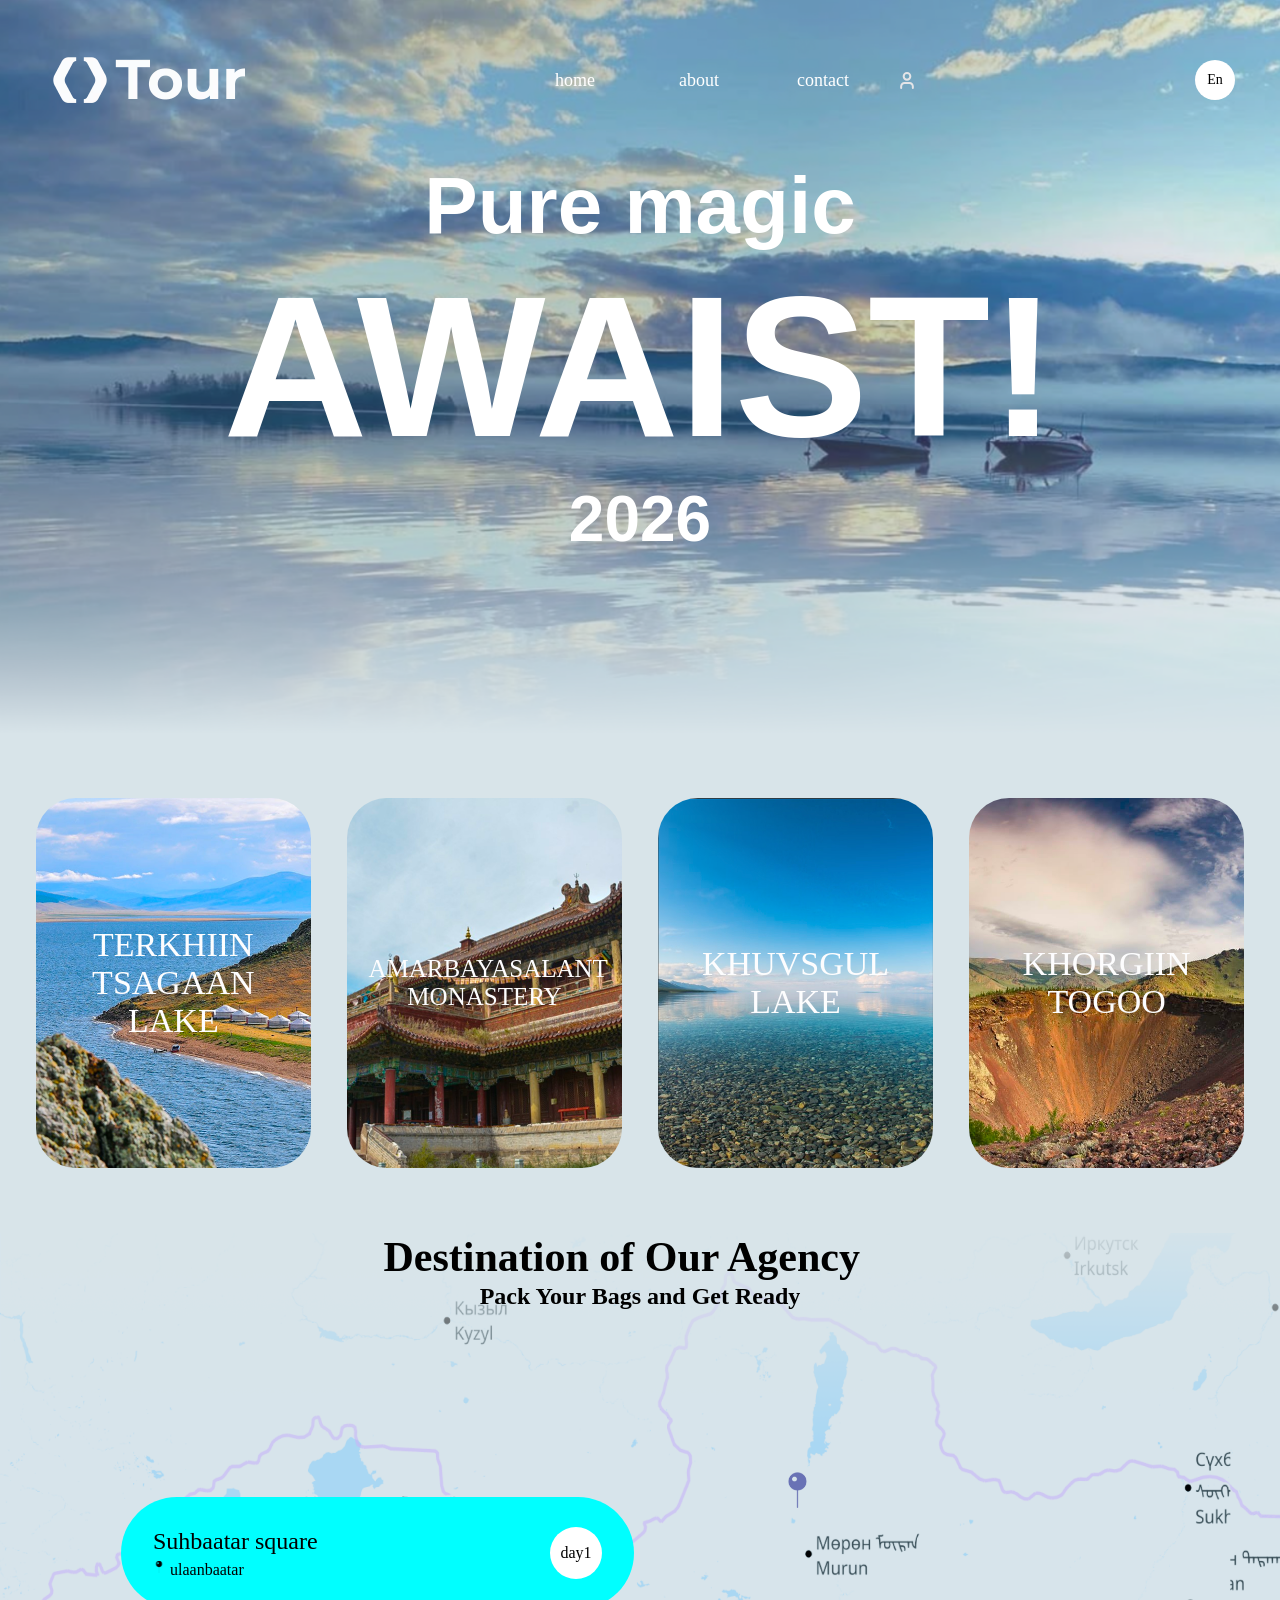
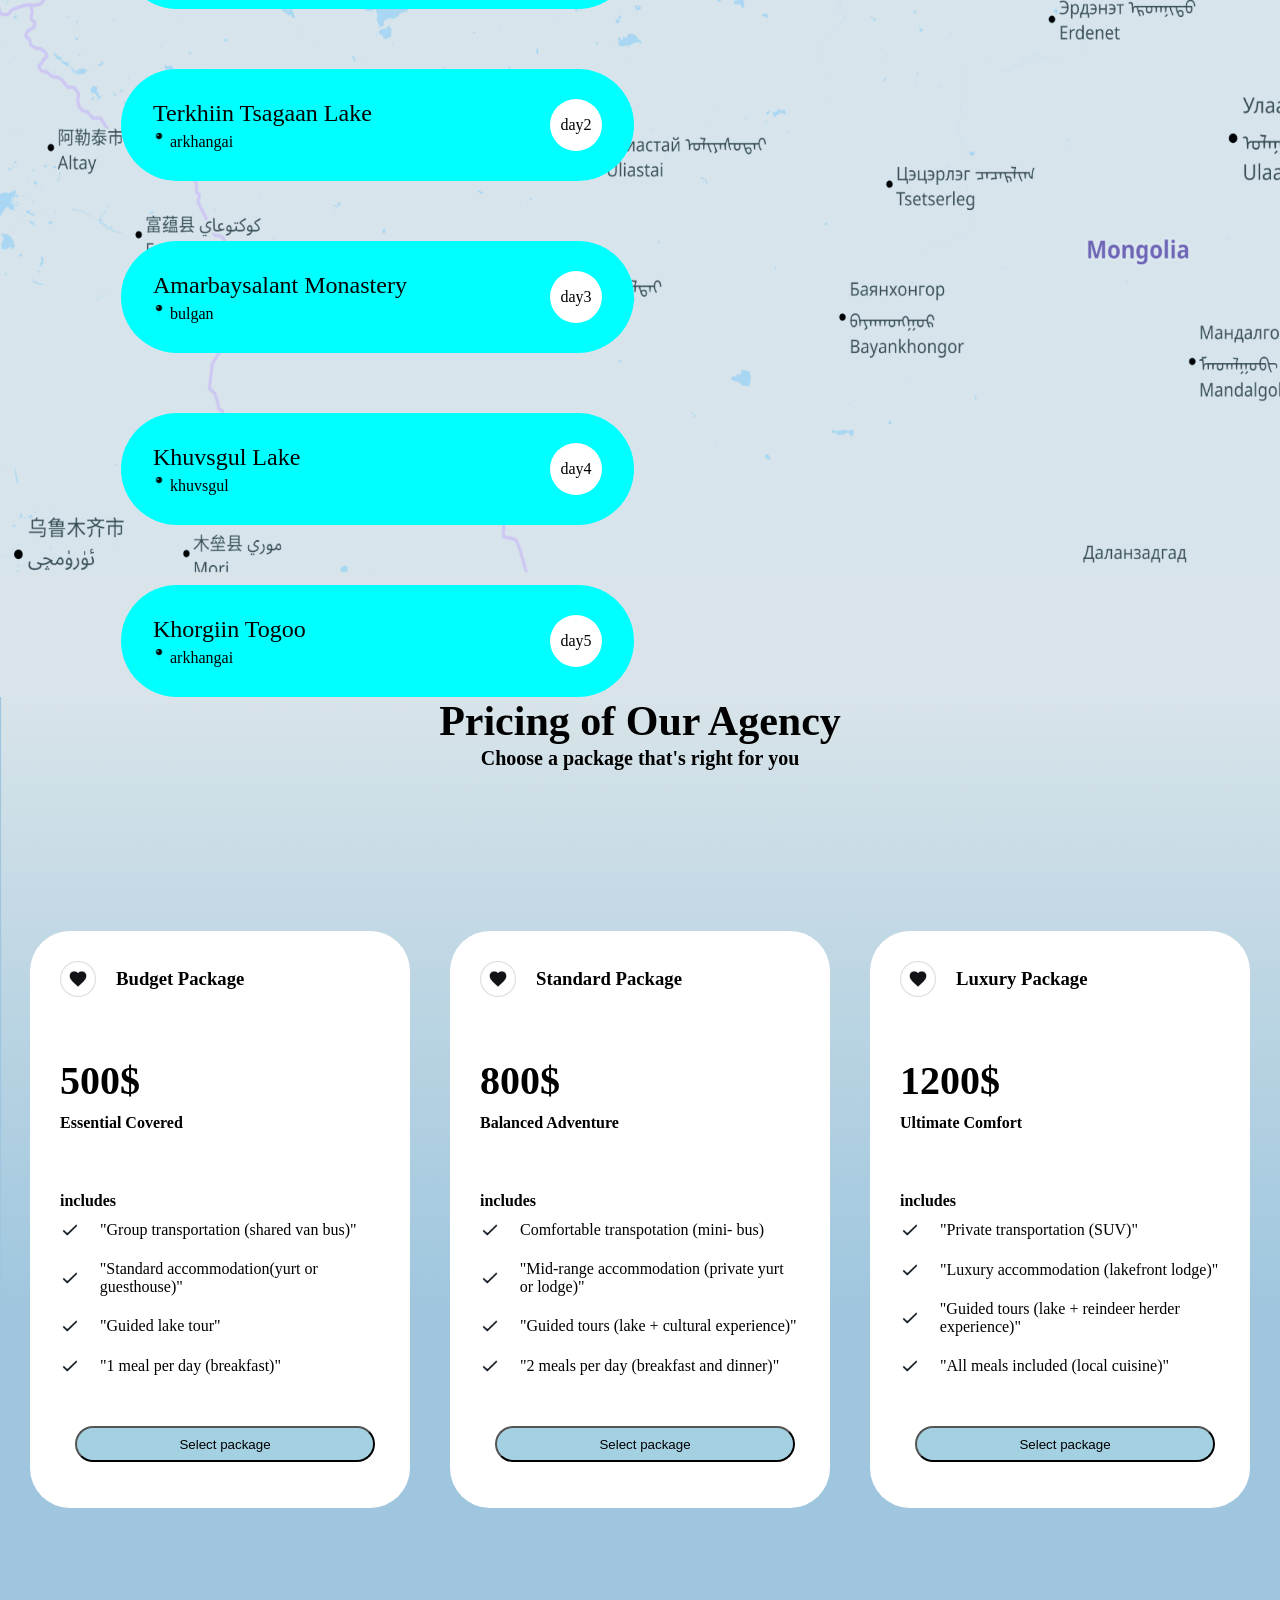
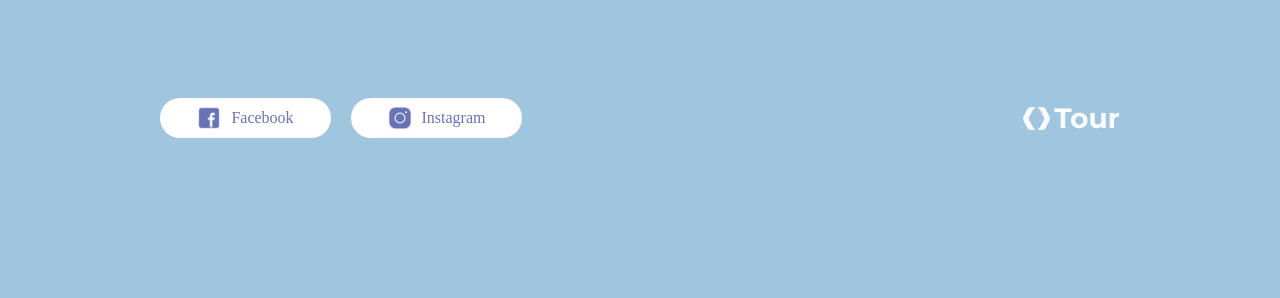
<file: index.html>
<!DOCTYPE html>
<html lang="en">
<head>
    <meta charset="UTF-8">
    <meta name="viewport" content="width=device-width, initial-scale=1.0">
    <title>pinetour</title>
    <link rel="stylesheet" href="pinetour.css">
</head>
<body>
    <section class="header">
        <div class="content">
            <img src="zurag/pinetour-logo.webp" alt="pineTour Logo">
            <div class="text">
                <span class="child">home</span>
                <span class="child">about</span>
                <span class="child">contact</span>
                <img src="zurag/header-user.svg" alt="header-user">
            </div>
            <div class="useg">En</div>
            </div>
            <div class="center">
                <h3 class="pure">Pure magic</h3>
                <h1 class="awaist">AWAIST!</h1>
                <h4 class="da">2026</h4>
            </div>
        </div>
    </section>
    <section>
        <div class="cart-image">
            <div class="cart" id="cart1">
                <h3 class="ter">TERKHIIN TSAGAAN LAKE</h3>
            </div>
            <div class="cart" id="cart2">
                <h3 class="ter1">AMARBAYASALANT MONASTERY</h3>
            </div>
            <div class="cart" id="cart3">
                <h3 class="ter">KHUVSGUL LAKE</h3>
            </div>
            <div class="cart" id="cart4">
                <h3 class="ter">KHORGIIN TOGOO</h3>
            </div>
        </div>
    </section>
    <section class="map">
        <div class="road">
            <h3 class="title">Destination of Our Agency</h3>
            <h5 class="subtitle">Pack Your Bags and Get Ready</h5>
        </div>
        <div class="gazar">
            <div id="bairshil-name">
                 <div class="name">
                    <span class="aimag">Suhbaatar square</span>
                    <div class="hayg">
                        <img src="zurag2/Icon Container 2.png" class="icon-container">
                        <p>ulaanbaatar</p>
                    </div>
                </div>
                <div class="day">day1</div>
                <img src="zurag2/suhbaatar.png" class="suhbaatar">
            </div>
        </div>
            <div class="gazar">
                <div id="bairshil-name">
                    <div class="name">
                        <span class="aimag">Terkhiin Tsagaan Lake</span>
                        <div class="hayg">
                            <img src="zurag2/Icon Container 2.png" class="icon-container">
                            <p>arkhangai</p>
                        </div>
                    </div>
                    <div class="day">day2</div>
                    <img src="zurag2/terhiin tsagaan nuur.png" class="terhiin">
                </div>
             </div>
            <div class="gazar">
                <div id="bairshil-name">
                    <div class="name">
                        <span class="aimag">Amarbaysalant Monastery</span>
                        <div class="hayg">
                            <img src="zurag2/Icon Container 2.png" class="icon-container">
                            <p>bulgan</p>
                            </div>
                        </div>
                        <div class="day">day3</div>
                        <img src="zurag2/amgalan hiid.png" class="amgalan">
                    </div>
                </div>
            <div class="gazar">
                <div id="bairshil-name">
                    <div class="name">
                        <span class="aimag">Khuvsgul Lake</span>
                        <div class="hayg">
                            <img src="zurag2/Icon Container 2.png" class="icon-container">
                             <p>khuvsgul</p>
                            </div>
                        </div>
                        <div class="day">day4</div>
                        <img src="zurag2/huvsgul.png" class="huvsgul">
                    </div>
                </div>
            <div class="gazar">
                <div id="bairshil-name">
                    <div class="name">
                        <span class="aimag">Khorgiin Togoo</span>
                        <div class="hayg">
                            <img src="zurag2/Icon Container 2.png" class="icon-container">
                            <p>arkhangai</p>
                            </div>
                        </div>
                    <div class="day">day5</div>
                    <img src="zurag2/horgiin togoo.png" class="horgiin">
                </div>
            </div>
    </section> 
    <section>
        <div class="pricing">
            <div class="une">
                <h2 class="une-gazar">Pricing of Our Agency</h2>
                <h5 class="une-map">Choose a package that's right for you</h5>
            </div>
            <div class="pricing-card">
            <div class="sell">
                <div class="budget">
                    <img src="zurag3/IconButton 1.png" class="IconButton">
                    <h3>Budget Package</h3>
                </div>
                <div class="dollar">
                    <h3 class="dollar1">500$</h3>
                    <h6 class="dollar2">Essential Covered</h6>
                </div>
                <div class="jagsaalt">
                    <h4>includes</h4>
                    <ul class="includes">
                        <li class="includes1"> <img src="zurag3/check.png" class="check">
                             "Group transportation (shared van bus)" 
                        <li class="includes1"> <img src="zurag3/check.png" class="check">
                             "Standard accommodation(yurt or guesthouse)"</li>
                        <li class="includes1"><img src="zurag3/check.png" class="check"> 
                            "Guided lake tour" </li>
                        <li class="includes1">  <img src="zurag3/check.png" class="check">
                             "1 meal per day (breakfast)"   </li>
                        </li>
                    </ul>
                </div>
                <button class="button">Select package</button>
            </div>
            <div class="sell">
                 <div class="budget">
                    <img src="zurag3/IconButton 1.png" class="IconButton">
                    <h3>Standard Package</h3>
                </div>
                <div class="dollar">
                    <h3 class="dollar1">800$</h3>
                    <h6 class="dollar2">Balanced Adventure</h6>
                </div>
                <div class="jagsaalt">
                    <h4>includes</h4>
                    <ul class="includes">
                        <li class="includes1">
                            <img src="zurag3/check.png" class="check">
                             Comfortable transpotation (mini- bus) 
                        <li class="includes1"> <img src="zurag3/check.png" class="check"> 
                            "Mid-range accommodation (private yurt or lodge)"</li>
                        <li class="includes1"> <img src="zurag3/check.png" class="check">
                             "Guided tours (lake + cultural experience)"</li>
                        <li class="includes1"> <img src="zurag3/check.png" class="check">
                             "2 meals per day (breakfast and dinner)"   </li> 
                           
                        </li>
                    </ul>
                </div>
                <button class="button">Select package</button>
            </div>
            <div class="sell">
                 <div class="budget">
                    <img src="zurag3/IconButton 1.png" class="IconButton">
                    <h3>Luxury Package</h3>
                </div>
                <div class="dollar">
                    <h3 class="dollar1">1200$</h3>
                    <h6 class="dollar2">Ultimate Comfort</h6>
                </div>
                <div class="jagsaalt">
                    <h4>includes</h4>
                    <ul class="includes">
                        <li class="includes1"><img src="zurag3/check.png" class="check">
                             "Private transportation (SUV)" 
                        <li class="includes1"> <img src="zurag3/check.png" class="check"> 
                            "Luxury accommodation (lakefront lodge)"
                        <li class="includes1"> <img src="zurag3/check.png" class="check">
                             "Guided tours (lake + reindeer herder experience)" </li>
                        <li class="includes1"> <img src="zurag3/check.png" class="check">
                             "All meals included (local cuisine)"  
                             
                        </li>
                    </ul>
                </div>
                <button class="button">Select package</button>
            </div>
        </div>
        <div class="footer">
            <div class="social">
            <img src="zurag3/Facebook Icon.png" class="Facebook">
            <span>Facebook</span></div>
             <div class="social">
            <img src="zurag3/Instagram Icon.png" class="Instagram">
            <span>Instagram</span>
        </div> <img src="zurag/pinetour-logo.webp" class="pinetour-logo">
        </div>  
     </div> 
    </section>
    </section>
</body>
</html>
</file>
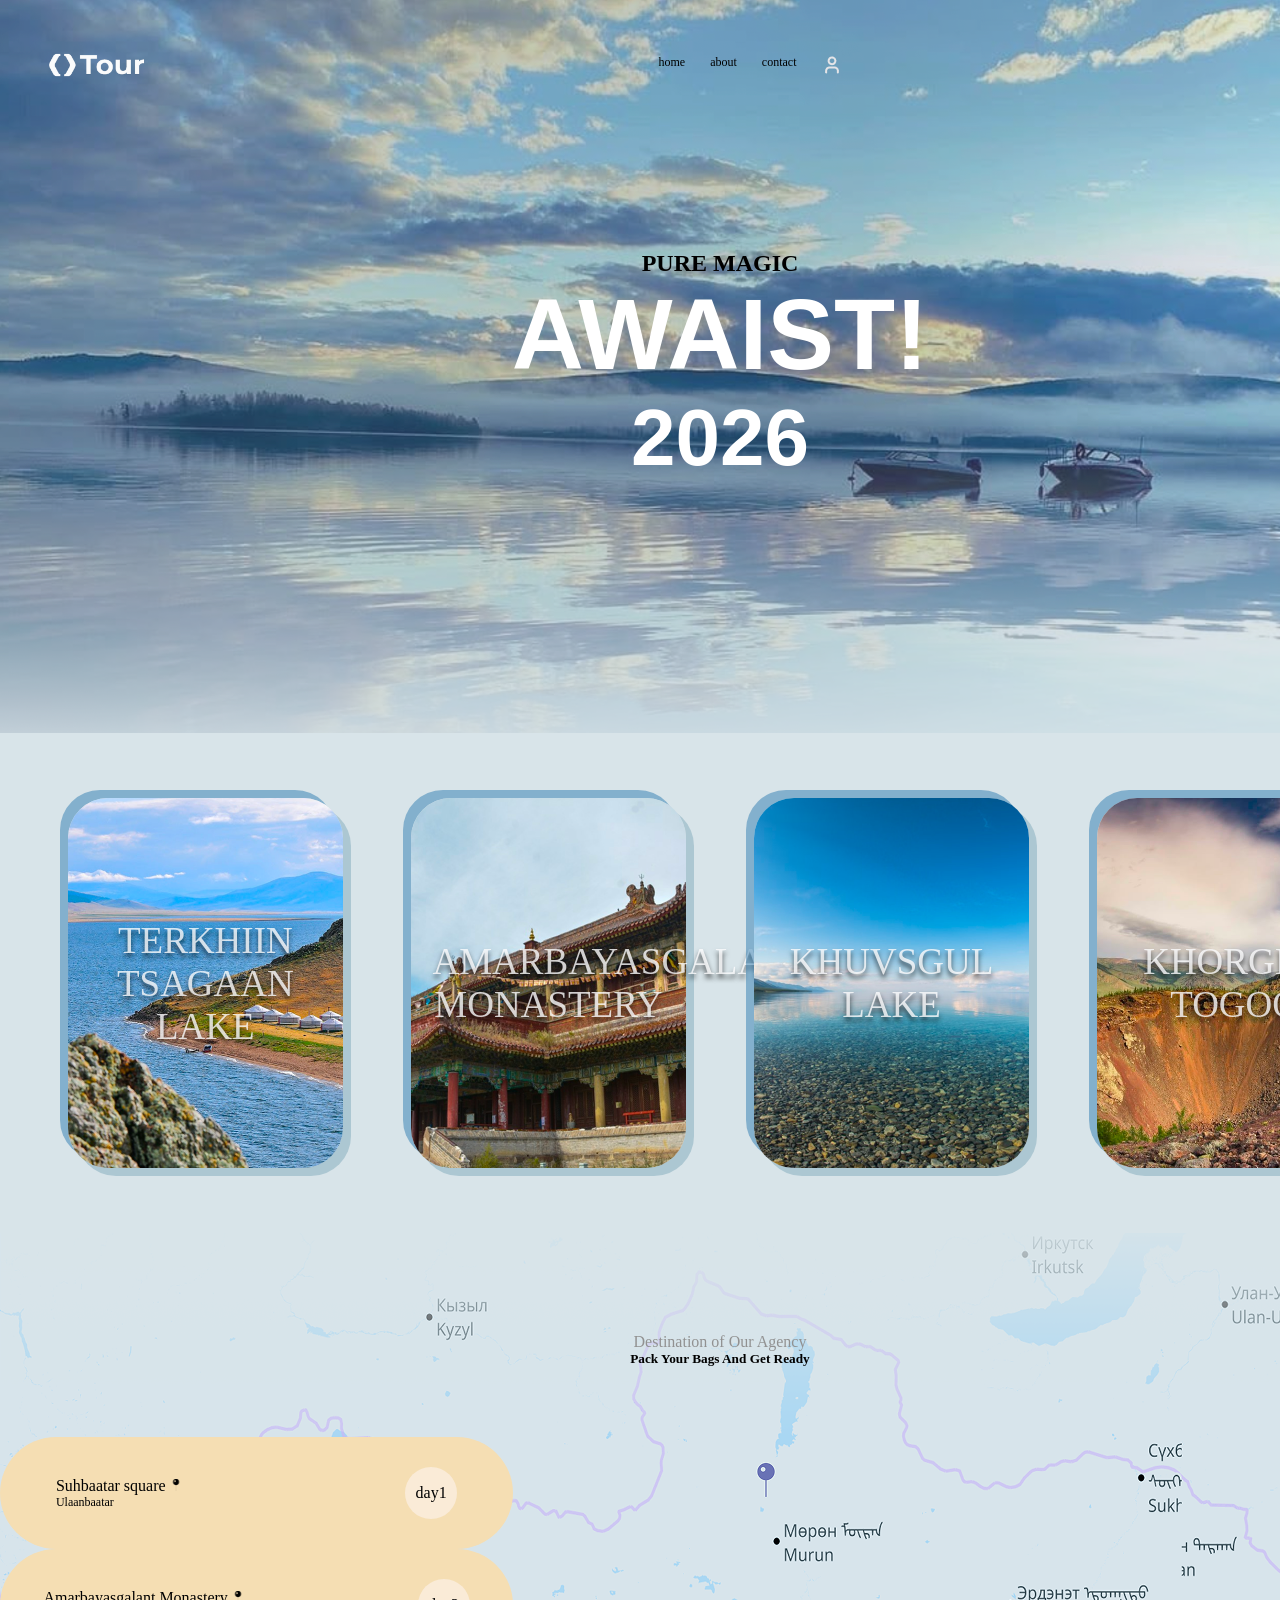
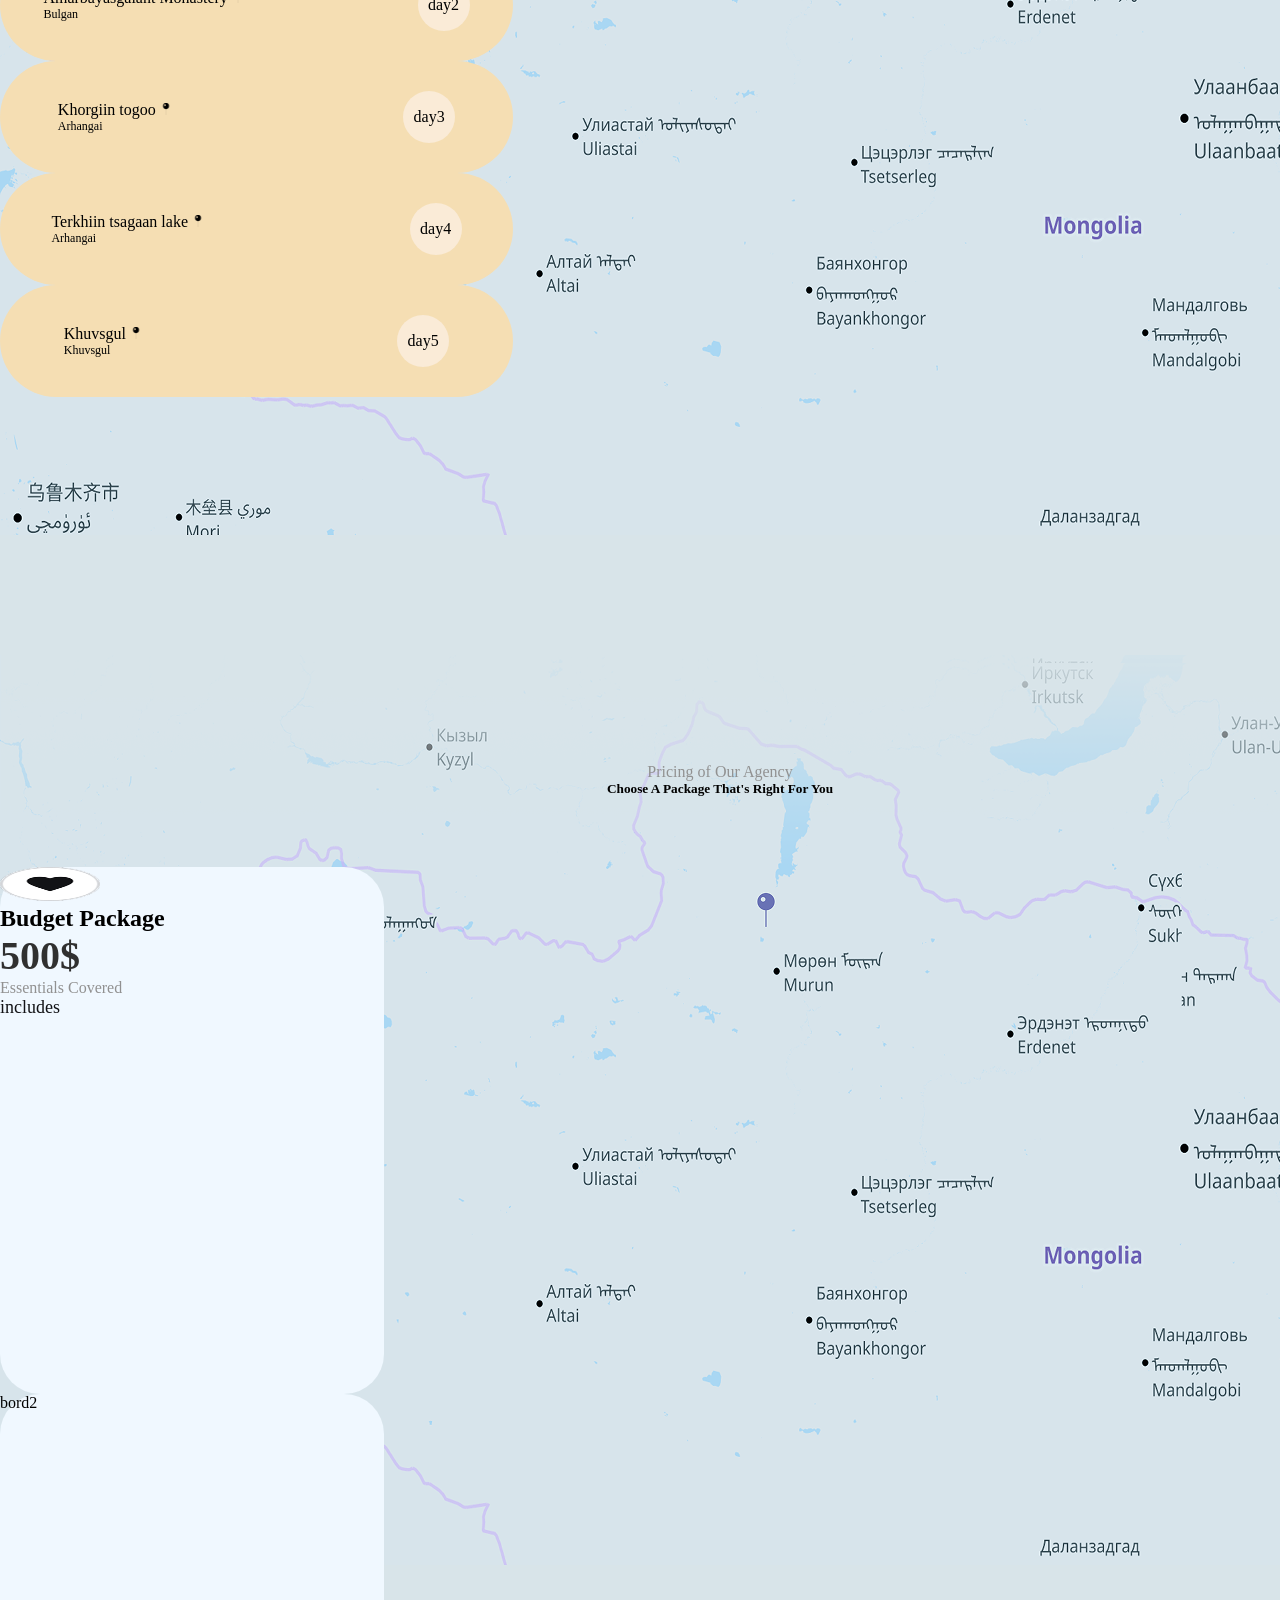
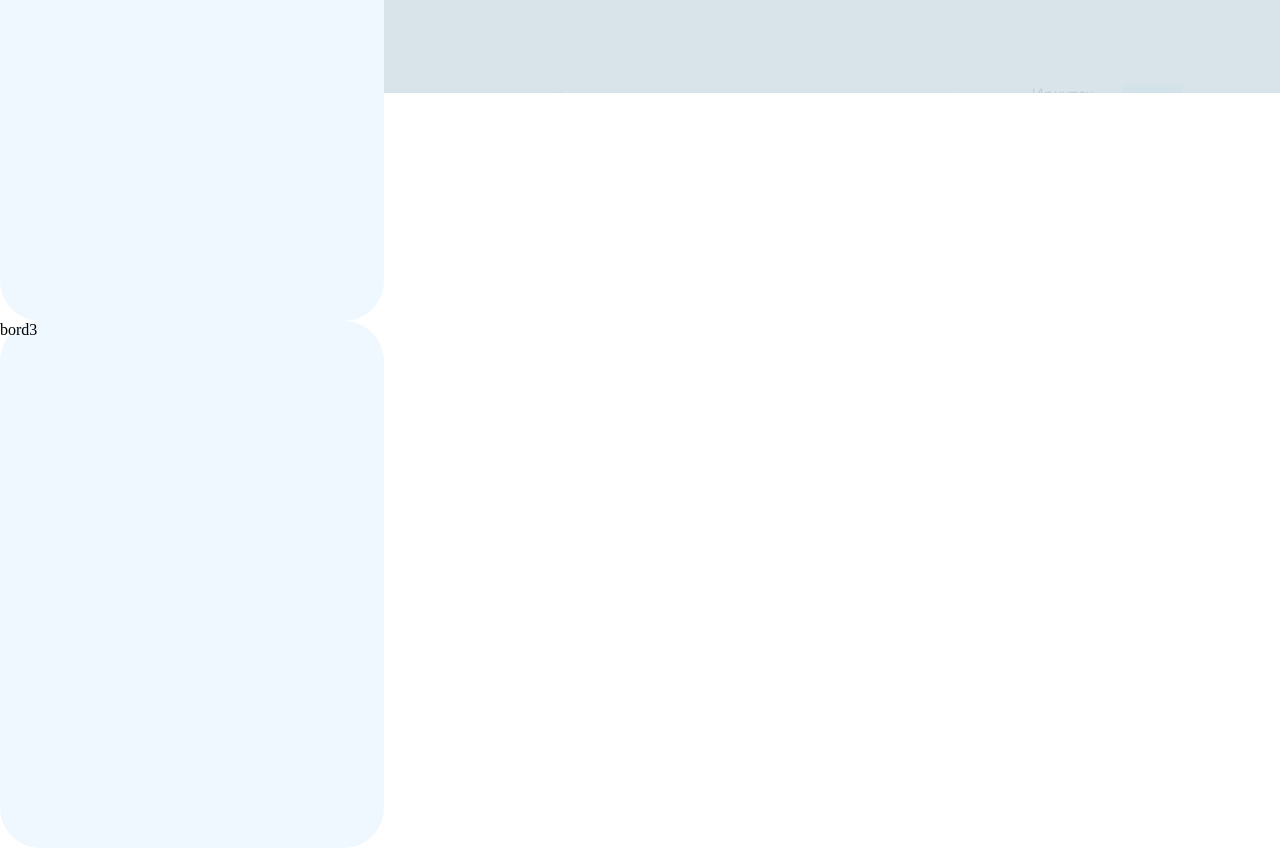
<file: awaist.html>
<!doctype html>
<html lang="en">
  <head>
    <meta charset="UTF-8" />
    <meta name="viewport" content="width=device-width, initial-scale=1.0" />
    <title>Document</title>
    <link rel="stylesheet" href="awaist.css" />
  </head>
  <body>
    <section class="container">
      <nav class="navigation">
        <img src="images/Logo.png" />
        <div class="center">
          <p>home</p>
          <p>about</p>
          <p>contact</p>
          <img src="images/icon-user.png" class="icon-user" />
        </div>
        <span class="lang">En</span>
      </nav>
      <div class="text">
        <h2>PURE MAGIC</h2>
        <h1 class="hero-text1">AWAIST!</h1>
        <h4 class="hero-text2">2026</h4>
      </div>
    </section>
    <section class="locations">
      <div class="card" id="card-image-1">
        <p class="spot-name">Terkhiin tsagaan lake</p>
      </div>
      <div class="card" id="card-image-2">
        <p class="spot-name">Amarbayasgalant Monastery</p>
      </div>
      <div class="card" id="card-image-3">
        <p class="spot-name">Khuvsgul lake</p>
      </div>
      <div class="card" id="card-image-4">
        <p class="spot-name">Khorgiin togoo</p>
      </div>
    </section>
    <section class="map">
      <div class="header">
        <h3 class="title">Destination of Our Agency</h3>
        <h5 class="subtitle">Pack Your Bags And Get Ready</h5>
      </div>
      <div class="frame">
        <div class="Destination-box">
          <div id="Destination-name">
            <div class="spot">
              <div>
                <span>Suhbaatar square</span>
                <img id="icon-pin" src="images/icon-pin.png" />
                <p>Ulaanbaatar</p>  </div>
              
              <div class="locations-detais"></div>
              <div class="day">day1</div>
            </div>
          </div>
        </div>

          <div id="Destination-name">
            <div class="spot">
              <div>
                <span>Amarbayasgalant Monastery</span>
                <img id="icon-pin" src="images/icon-pin.png" />
                <p>Bulgan</p>
              </div>
              <div class="locations-detais"></div>
              <div class="day">day2</div>
            </div>
          </div>
           <div id="Destination-name">
          <div class="spot">
              <div>
                <span>Khorgiin togoo</span>
                <img id="icon-pin" src="images/icon-pin.png" />
                <p>Arhangai</p>
              </div>
              <div class="locations-detais"></div>
              <div class="day">day3</div>
            </div>
          </div>
        </div> <div id="Destination-name">
            <div class="spot">
              <div>
                <span>Terkhiin tsagaan lake</span>
                <img id="icon-pin" src="images/icon-pin.png" />
                <p>Arhangai</p>
              </div>
              <div class="locations-detais"></div>
              <div class="day">day4</div>
            </div>
          </div>
        </div> 
        <div id="Destination-name">
            <div class="spot">
              <div>
                <span>Khuvsgul</span>
                <img id="icon-pin" src="images/icon-pin.png" />
                <p>Khuvsgul</p>
              </div>
              <div class="locations-detais"></div>
              <div class="day">day5</div>
            </div>
          </div>
        </div> 
        </div></div>
      </div>
    </section>
    <section class="map">
      <div class="header">
        <h3 class="title">Pricing of Our Agency</h3>
        <h5 class="subtitle">Choose A Package That's Right For You</h5>
      </div>
      <div class="bord-box">
        <div class="bord">
          <img src="images/icon-fav.png" alt="icon-fav">
          <h2>Budget Package</h2>
          <div class="price">
            <p>500$</p>
            <h3>Essentials Covered</h3></div>
          <div class="includes">includes</div>
          <div></div>

        </div>
         <div class="bord">bord2</div>
          <div class="bord">bord3</div>
        
        
          
        </div>
      </div>

    </section>
  </body>
</html>
</file>
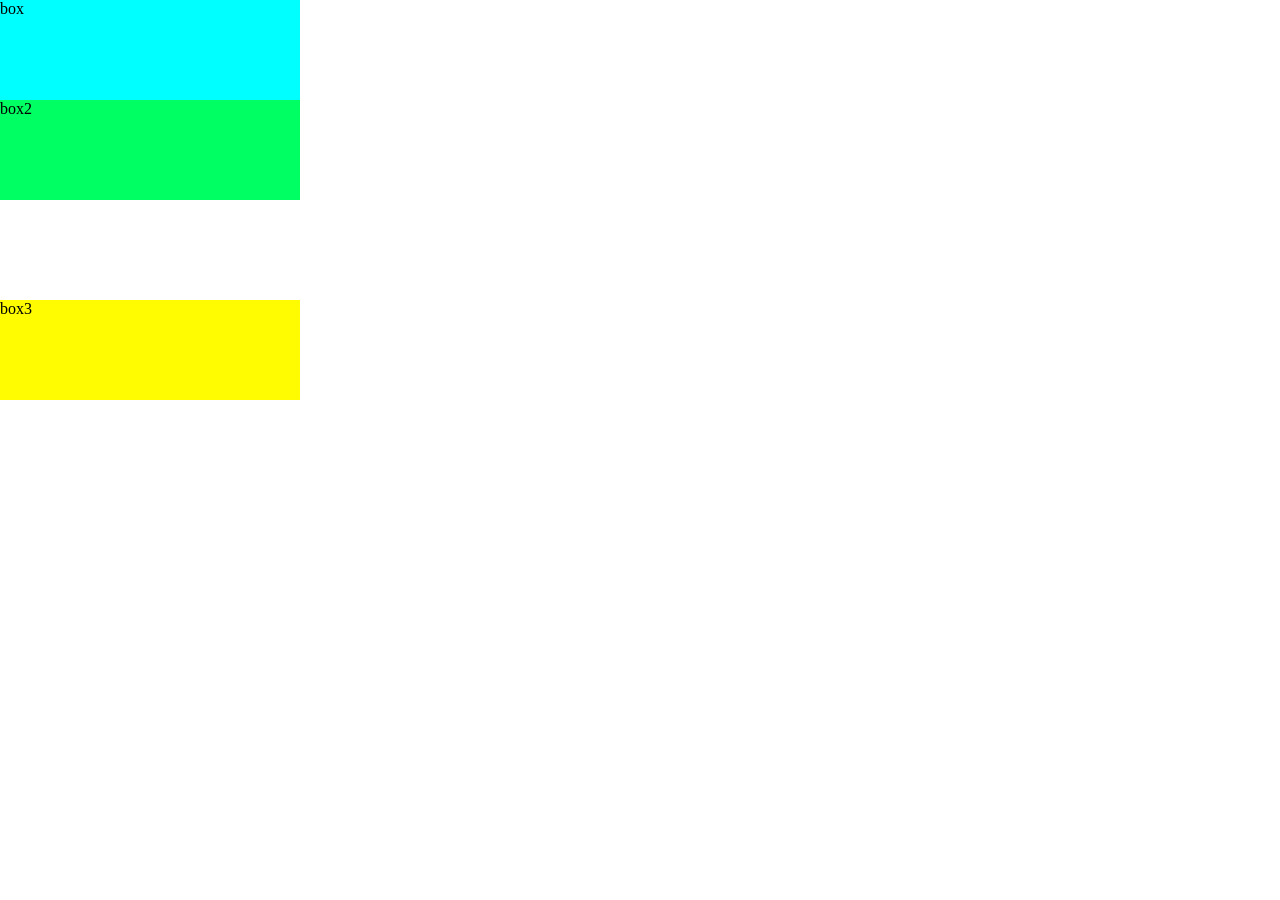
<file: demo.html>
<!doctype html>
<html lang="en">
  <head>
    <meta charset="UTF-8" />
    <meta name="viewport" content="width=device-width, initial-scale=1.0" />
    <title>Document</title>
  </head>
  <body style="margin: 0">
    <div style="width: 300px; height: 100px; background-color: aqua">box</div>
    <div style="width: 300px; height: 100px; background-color: #00ff62">
      box2
    </div>
    <div
      style="
        width: 300px;
        height: 100px;
        background-color: rgb(255, 251, 0);
        margin-top: 100px;
      "
    >
      box3
    </div>
  </body>
</html>
</file>
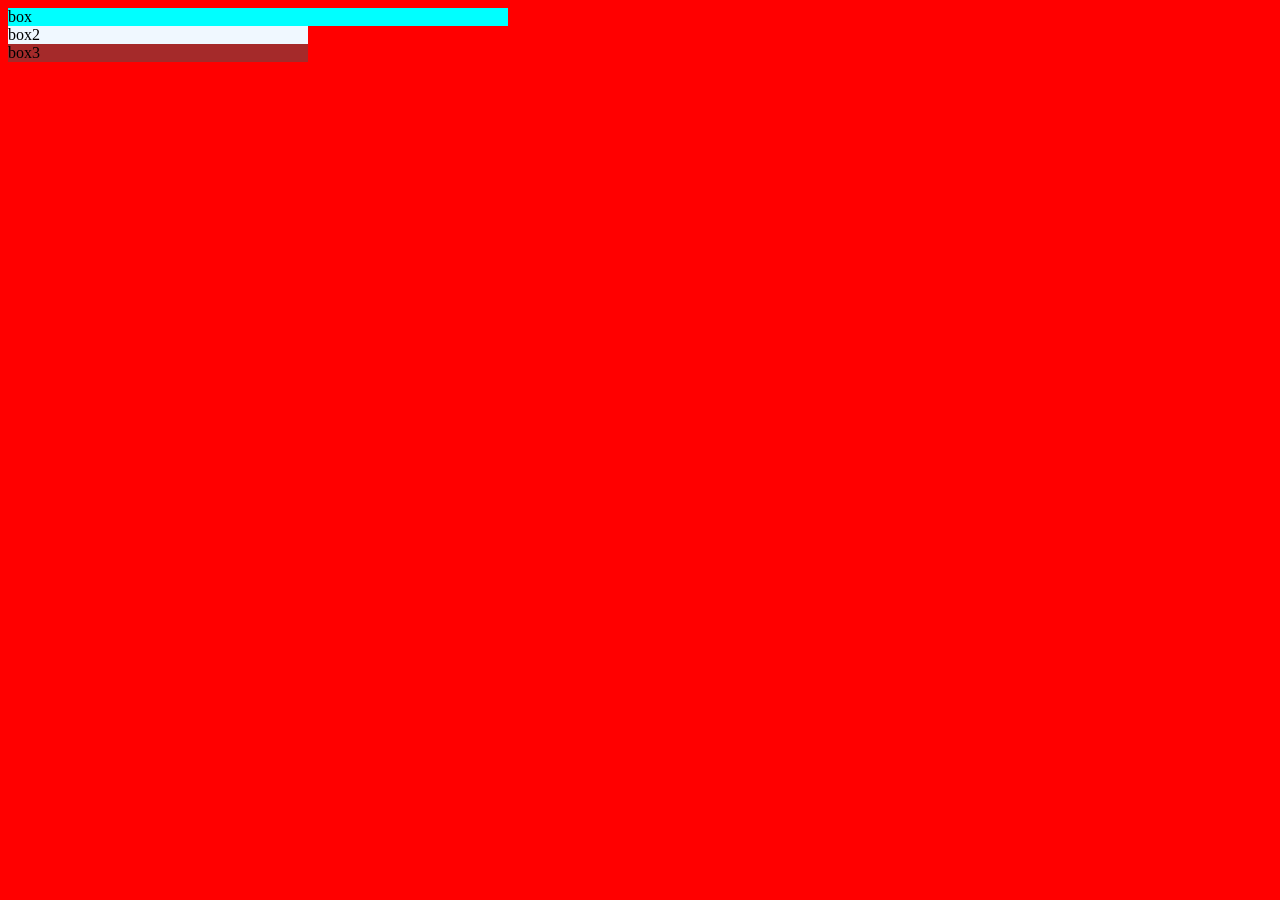
<file: demo2.html>
<!doctype html>
<html lang="en">
  <head>
    <meta charset="UTF-8" />
    <meta name="viewport" content="width=device-width, initial-scale=1.0" />
    <title>Document</title>
  </head>
  <body style="background-color: red; width: 500px; height: 300px">
    <div
      style="width: 500px; height: 300; background-color: aqua; margin-top: 100"
    >
      box
    </div>
    <div
      style="
        width: 300px;
        height: 500;
        background-color: aliceblue;
        margin-bottom: 100;
      "
    >
      box2
    </div>
    <div
      style="
        width: 300px;
        height: 500;
        background-color: brown;
        margin-right: 100;
      "
    >
      box3
    </div>
    <div
      style="width: 300px; height: 500; background-color: black margin-"
    ></div>
  </body>
</html>
</file>
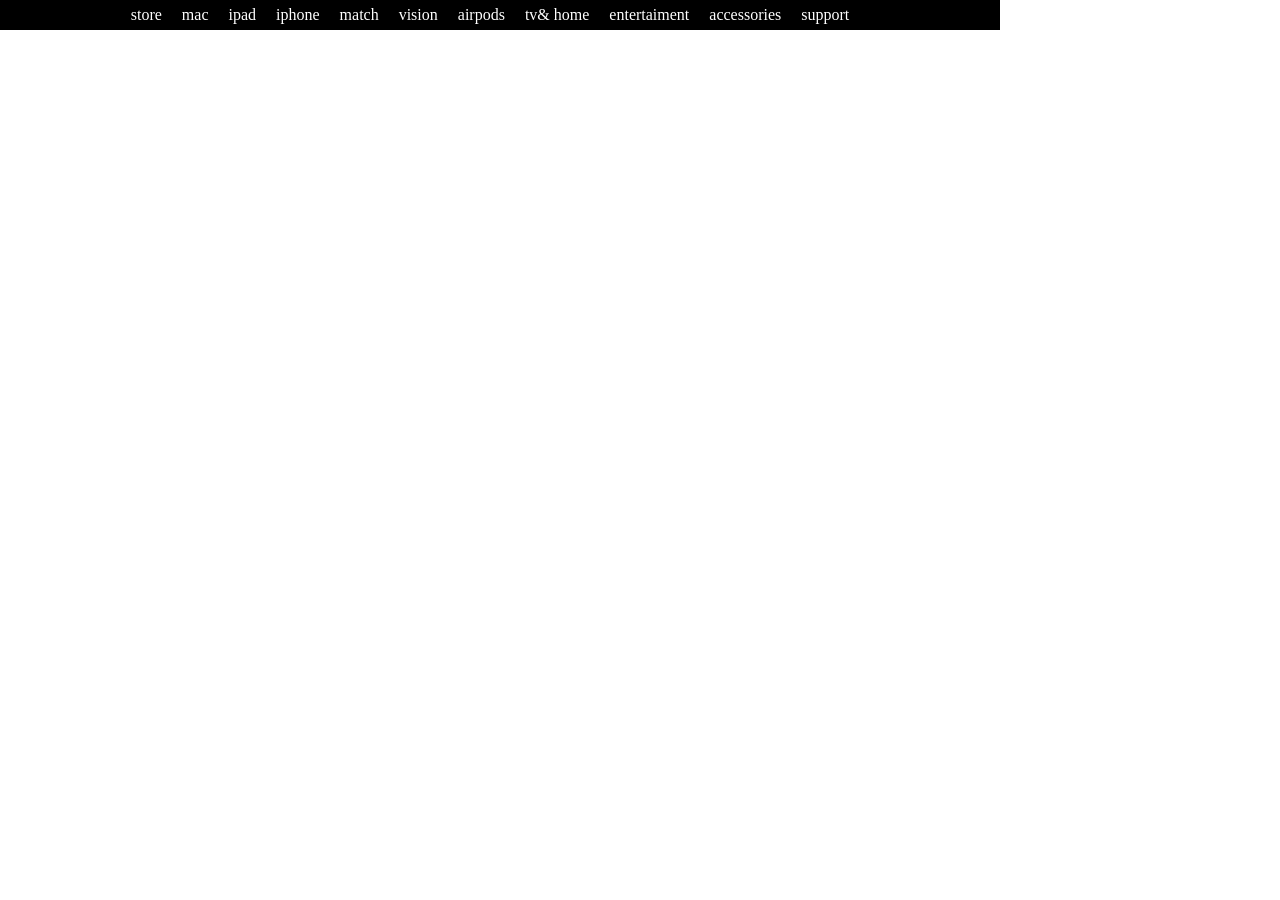
<file: flex.html>
<!doctype html>
<html lang="en">
  <head>
    <meta charset="UTF-8" />
    <meta name="viewport" content="width=device-width, initial-scale=1.0" />
    <title>google</title>
    <link rel="stylesheet" href="flex.css" />
  </head>
  <body style="margin: 0">
    <div class="father">
    
      <div class="child2">store</div>
      <div class="child2">mac</div>
      <div class="child2">ipad</div>
      <div class="child2">iphone</div>
      <div class="child2">match</div>
      <div class="child2">vision</div>
      <div class="child2">airpods</div>
      <div class="child2">tv& home</div>
      <div class="child2">entertaiment</div>
      <div class="child2">accessories</div>
      <div class="child2">support</div>
    <div class=""></div>
  </body>
</html>
</file>
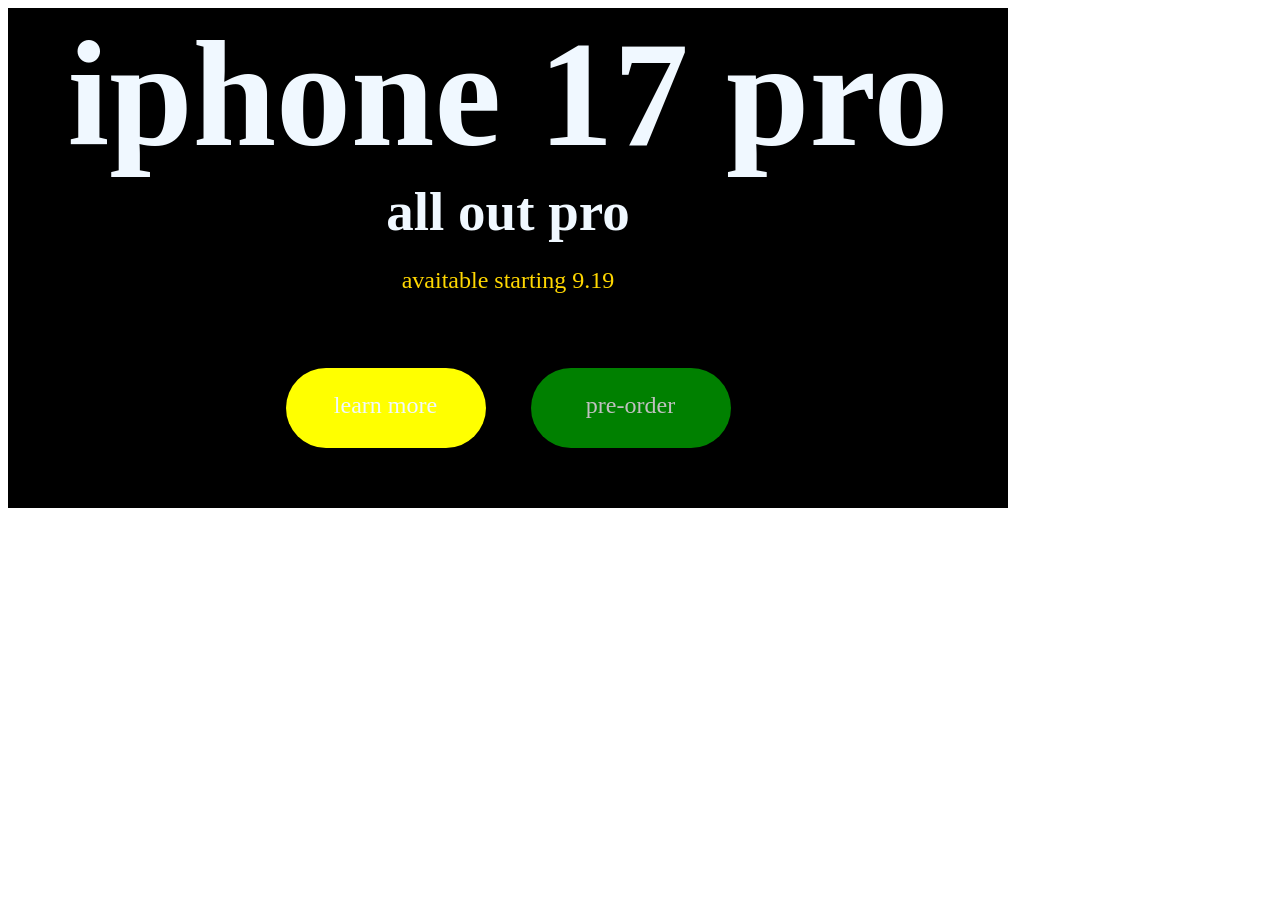
<file: iphone 17.html>
<!doctype html>
<html lang="en">
  <head>
    <meta charset="UTF-8" />
    <meta name="viewport" content="width=device-width, initial-scale=1.0" />
    <link rel="stylesheet" href="iphone17.css" />
    <title>Document</title>
  </head>
  <body>
    <div class="container">
      <div class="top-side">
       <h1>iphone 17 pro</h1>
        <h2>all out pro</h2>
        <p>avaitable starting 9.19</p>
    </div>
    <div class="button-side">
        <div class="button1"><p class="p1">learn more</p></div>
        <div class="button2"><p class="p2">pre-order</p>
         </div>
        </div>
  </body>
</html>
</file>
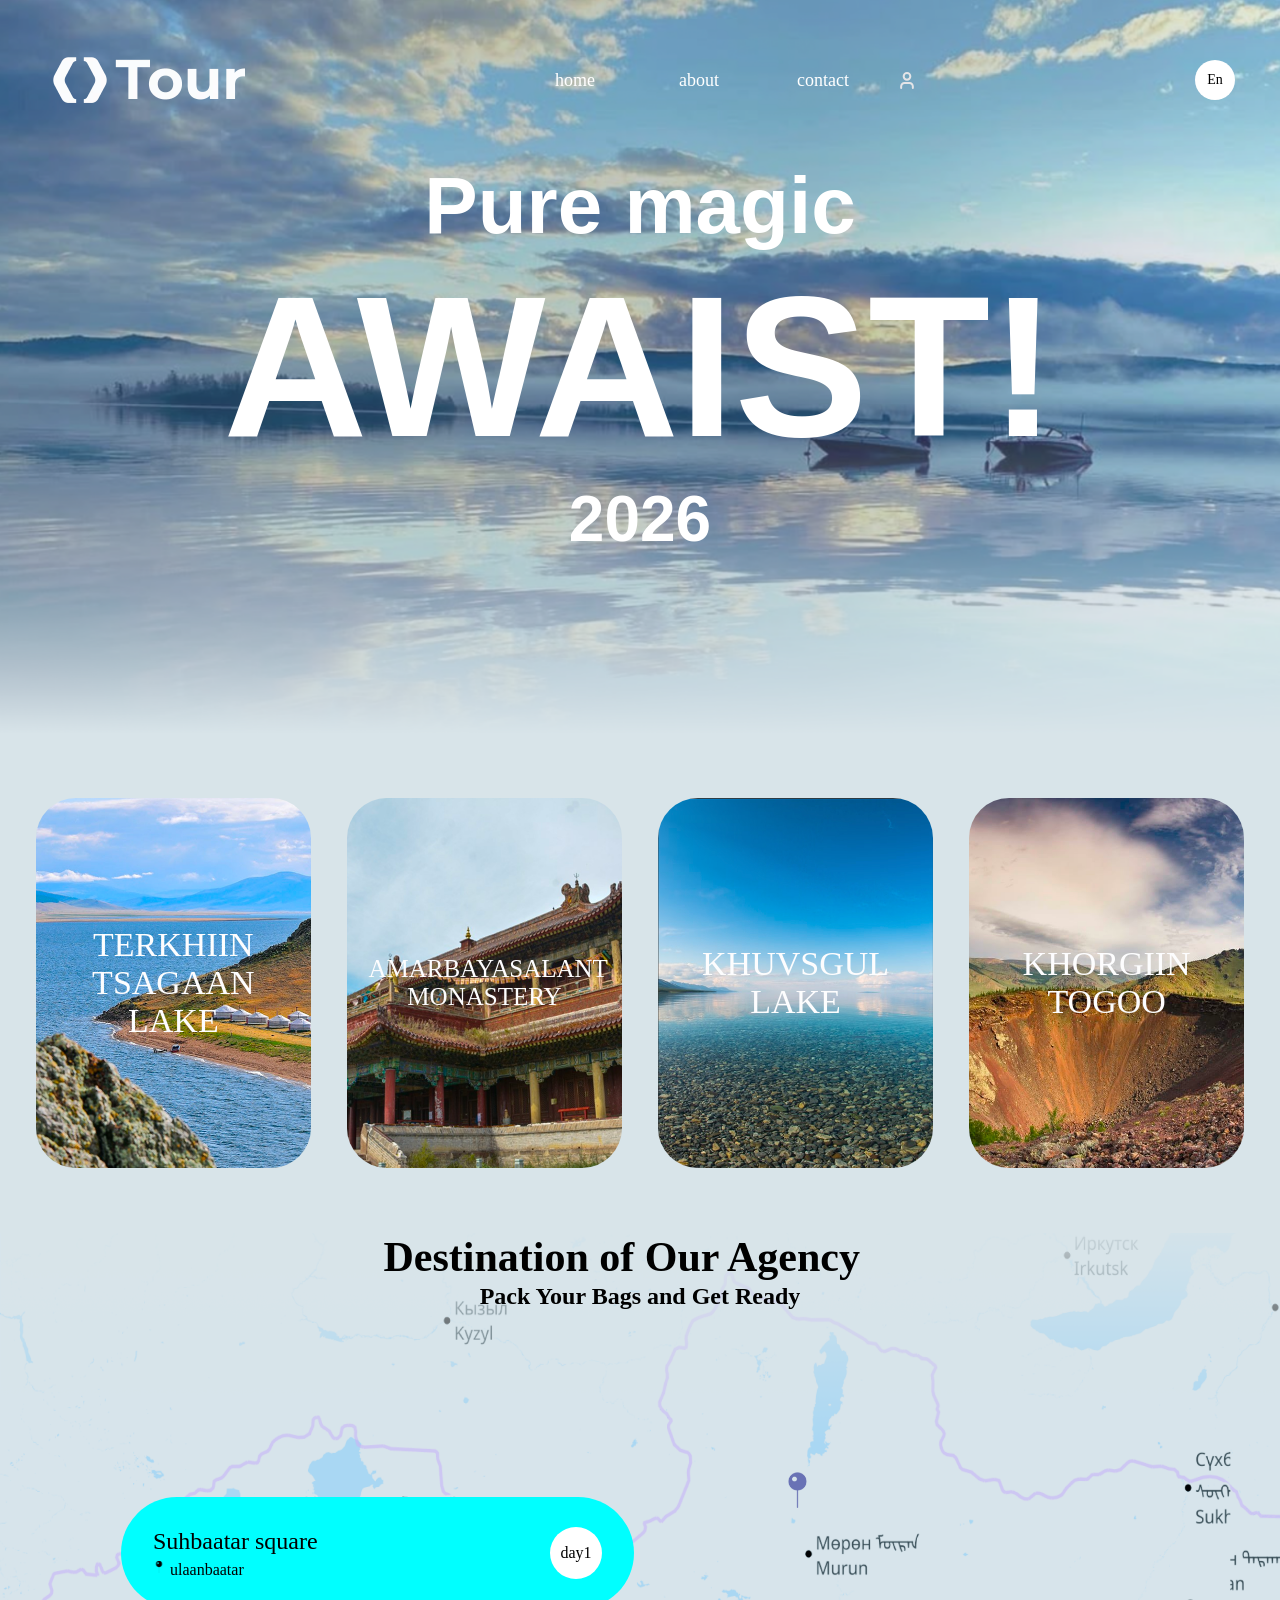
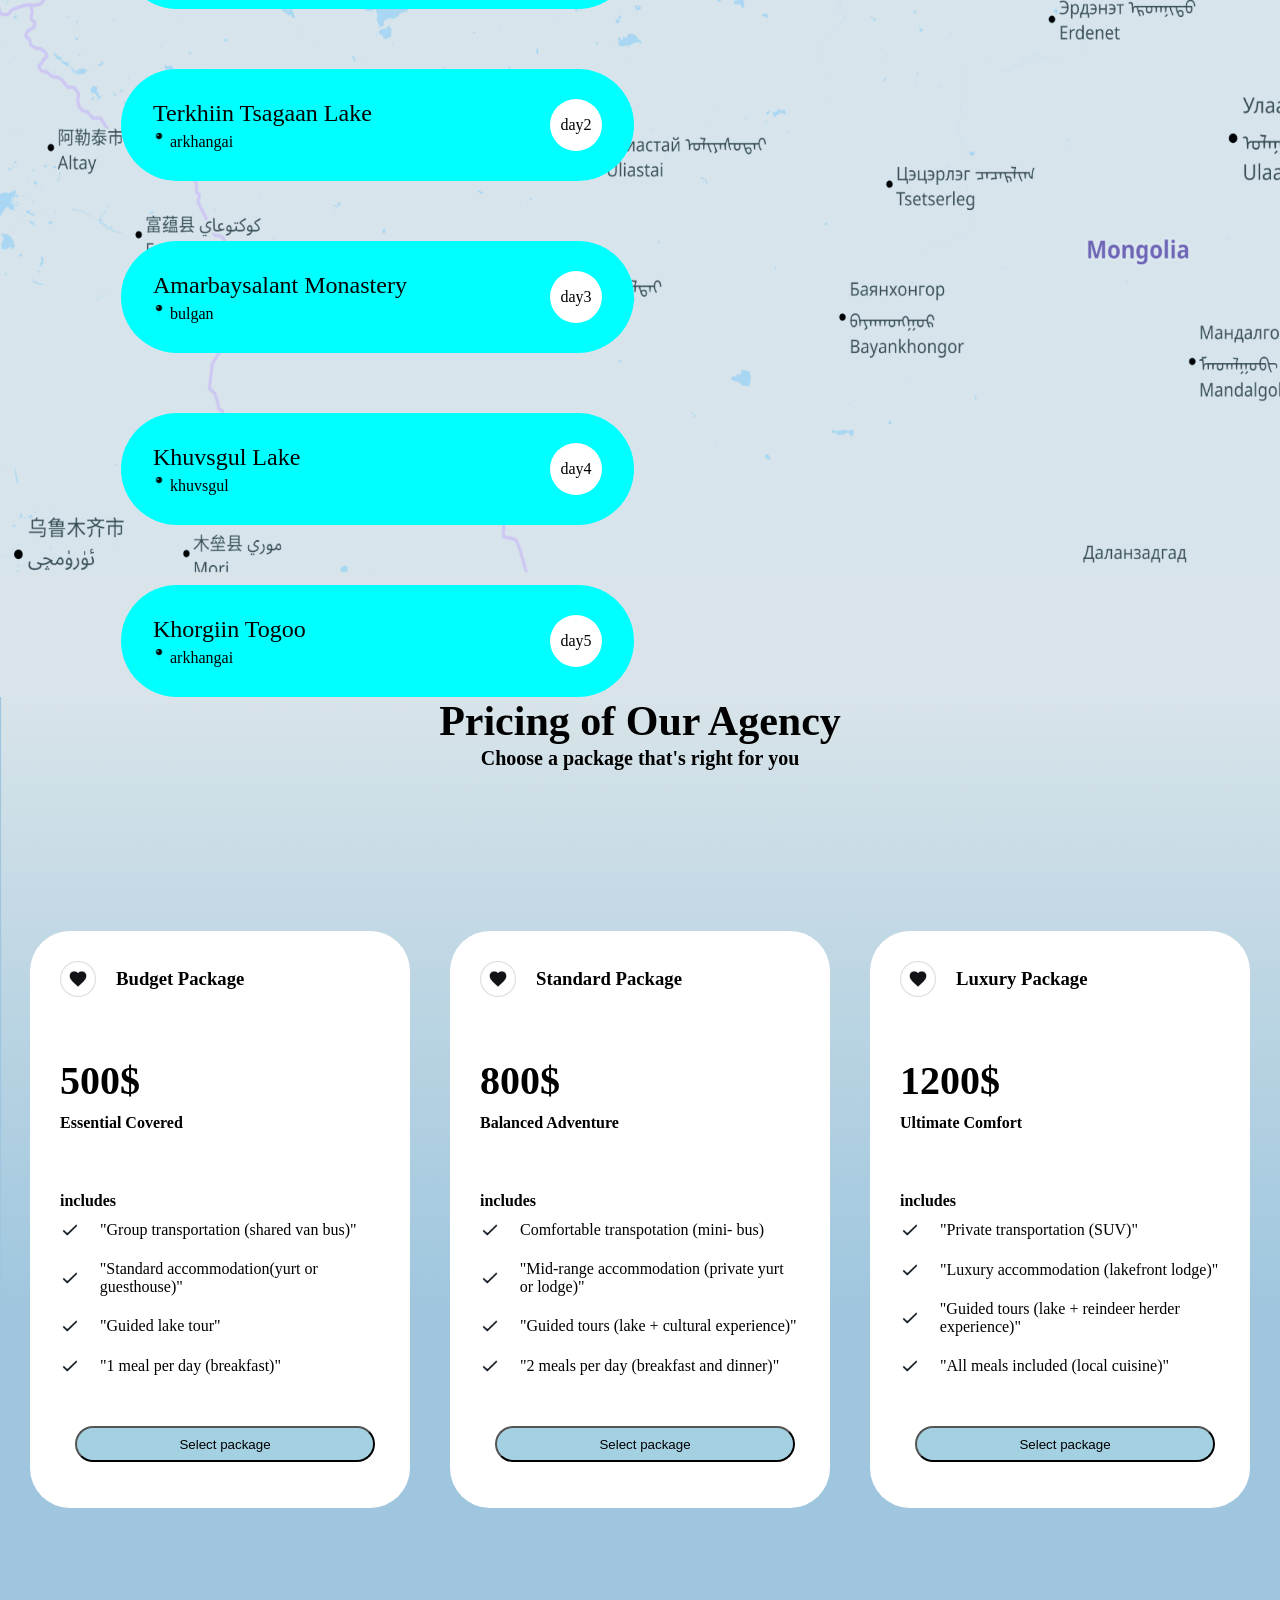
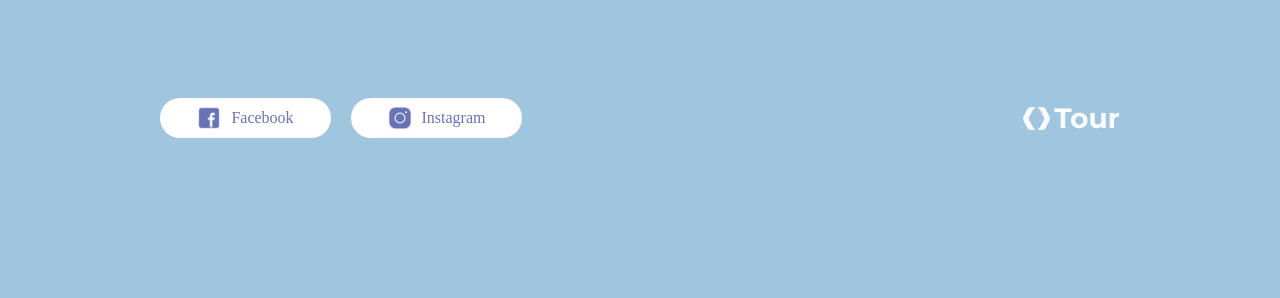
<file: pinetour.html>
<!DOCTYPE html>
<html lang="en">
<head>
    <meta charset="UTF-8">
    <meta name="viewport" content="width=device-width, initial-scale=1.0">
    <title>pinetour</title>
    <link rel="stylesheet" href="pinetour.css">
</head>
<body>
    <section class="header">
        <div class="content">
            <img src="zurag/pinetour-logo.webp" alt="pineTour Logo">
            <div class="text">
                <span class="child">home</span>
                <span class="child">about</span>
                <span class="child">contact</span>
                <img src="zurag/header-user.svg" alt="header-user">
            </div>
            <div class="useg">En</div>
            </div>
            <div class="center">
                <h3 class="pure">Pure magic</h3>
                <h1 class="awaist">AWAIST!</h1>
                <h4 class="da">2026</h4>
            </div>
        </div>
    </section>
    <section>
        <div class="cart-image">
            <div class="cart" id="cart1">
                <h3 class="ter">TERKHIIN TSAGAAN LAKE</h3>
            </div>
            <div class="cart" id="cart2">
                <h3 class="ter1">AMARBAYASALANT MONASTERY</h3>
            </div>
            <div class="cart" id="cart3">
                <h3 class="ter">KHUVSGUL LAKE</h3>
            </div>
            <div class="cart" id="cart4">
                <h3 class="ter">KHORGIIN TOGOO</h3>
            </div>
        </div>
    </section>
    <section class="map">
        <div class="road">
            <h3 class="title">Destination of Our Agency</h3>
            <h5 class="subtitle">Pack Your Bags and Get Ready</h5>
        </div>
        <div class="gazar">
            <div id="bairshil-name">
                 <div class="name">
                    <span class="aimag">Suhbaatar square</span>
                    <div class="hayg">
                        <img src="zurag2/Icon Container 2.png" class="icon-container">
                        <p>ulaanbaatar</p>
                    </div>
                </div>
                <div class="day">day1</div>
                <img src="zurag2/suhbaatar.png" class="suhbaatar">
            </div>
        </div>
            <div class="gazar">
                <div id="bairshil-name">
                    <div class="name">
                        <span class="aimag">Terkhiin Tsagaan Lake</span>
                        <div class="hayg">
                            <img src="zurag2/Icon Container 2.png" class="icon-container">
                            <p>arkhangai</p>
                        </div>
                    </div>
                    <div class="day">day2</div>
                    <img src="zurag2/terhiin tsagaan nuur.png" class="terhiin">
                </div>
             </div>
            <div class="gazar">
                <div id="bairshil-name">
                    <div class="name">
                        <span class="aimag">Amarbaysalant Monastery</span>
                        <div class="hayg">
                            <img src="zurag2/Icon Container 2.png" class="icon-container">
                            <p>bulgan</p>
                            </div>
                        </div>
                        <div class="day">day3</div>
                        <img src="zurag2/amgalan hiid.png" class="amgalan">
                    </div>
                </div>
            <div class="gazar">
                <div id="bairshil-name">
                    <div class="name">
                        <span class="aimag">Khuvsgul Lake</span>
                        <div class="hayg">
                            <img src="zurag2/Icon Container 2.png" class="icon-container">
                             <p>khuvsgul</p>
                            </div>
                        </div>
                        <div class="day">day4</div>
                        <img src="zurag2/huvsgul.png" class="huvsgul">
                    </div>
                </div>
            <div class="gazar">
                <div id="bairshil-name">
                    <div class="name">
                        <span class="aimag">Khorgiin Togoo</span>
                        <div class="hayg">
                            <img src="zurag2/Icon Container 2.png" class="icon-container">
                            <p>arkhangai</p>
                            </div>
                        </div>
                    <div class="day">day5</div>
                    <img src="zurag2/horgiin togoo.png" class="horgiin">
                </div>
            </div>
    </section> 
    <section>
        <div class="pricing">
            <div class="une">
                <h2 class="une-gazar">Pricing of Our Agency</h2>
                <h5 class="une-map">Choose a package that's right for you</h5>
            </div>
            <div class="pricing-card">
            <div class="sell">
                <div class="budget">
                    <img src="zurag3/IconButton 1.png" class="IconButton">
                    <h3>Budget Package</h3>
                </div>
                <div class="dollar">
                    <h3 class="dollar1">500$</h3>
                    <h6 class="dollar2">Essential Covered</h6>
                </div>
                <div class="jagsaalt">
                    <h4>includes</h4>
                    <ul class="includes">
                        <li class="includes1"> <img src="zurag3/check.png" class="check">
                             "Group transportation (shared van bus)" 
                        <li class="includes1"> <img src="zurag3/check.png" class="check">
                             "Standard accommodation(yurt or guesthouse)"</li>
                        <li class="includes1"><img src="zurag3/check.png" class="check"> 
                            "Guided lake tour" </li>
                        <li class="includes1">  <img src="zurag3/check.png" class="check">
                             "1 meal per day (breakfast)"   </li>
                        </li>
                    </ul>
                </div>
                <button class="button">Select package</button>
            </div>
            <div class="sell">
                 <div class="budget">
                    <img src="zurag3/IconButton 1.png" class="IconButton">
                    <h3>Standard Package</h3>
                </div>
                <div class="dollar">
                    <h3 class="dollar1">800$</h3>
                    <h6 class="dollar2">Balanced Adventure</h6>
                </div>
                <div class="jagsaalt">
                    <h4>includes</h4>
                    <ul class="includes">
                        <li class="includes1">
                            <img src="zurag3/check.png" class="check">
                             Comfortable transpotation (mini- bus) 
                        <li class="includes1"> <img src="zurag3/check.png" class="check"> 
                            "Mid-range accommodation (private yurt or lodge)"</li>
                        <li class="includes1"> <img src="zurag3/check.png" class="check">
                             "Guided tours (lake + cultural experience)"</li>
                        <li class="includes1"> <img src="zurag3/check.png" class="check">
                             "2 meals per day (breakfast and dinner)"   </li> 
                           
                        </li>
                    </ul>
                </div>
                <button class="button">Select package</button>
            </div>
            <div class="sell">
                 <div class="budget">
                    <img src="zurag3/IconButton 1.png" class="IconButton">
                    <h3>Luxury Package</h3>
                </div>
                <div class="dollar">
                    <h3 class="dollar1">1200$</h3>
                    <h6 class="dollar2">Ultimate Comfort</h6>
                </div>
                <div class="jagsaalt">
                    <h4>includes</h4>
                    <ul class="includes">
                        <li class="includes1"><img src="zurag3/check.png" class="check">
                             "Private transportation (SUV)" 
                        <li class="includes1"> <img src="zurag3/check.png" class="check"> 
                            "Luxury accommodation (lakefront lodge)"
                        <li class="includes1"> <img src="zurag3/check.png" class="check">
                             "Guided tours (lake + reindeer herder experience)" </li>
                        <li class="includes1"> <img src="zurag3/check.png" class="check">
                             "All meals included (local cuisine)"  
                             
                        </li>
                    </ul>
                </div>
                <button class="button">Select package</button>
            </div>
        </div>
        <div class="footer">
            <div class="social">
            <img src="zurag3/Facebook Icon.png" class="Facebook">
            <span>Facebook</span></div>
             <div class="social">
            <img src="zurag3/Instagram Icon.png" class="Instagram">
            <span>Instagram</span>
        </div> <img src="zurag/pinetour-logo.webp" class="pinetour-logo">
        </div>  
     </div> 
    </section>
    </section>
</body>
</html>
</file>
<file: pinetour.css>
* {
  margin: 0;
  padding: 0;
  box-sizing: border-box;
}
.header {
  background-image: url(zurag/HeroImage.png);
  width: 100vw;
  height: 733px;
  background-size: cover;
}
.content {
  display: flex;
  justify-content: space-between;
  align-items: center;
  padding: 45px;
}
.pinetour-logo {
  width: 101px;
  height: 35px;
}
.text {
  display: flex;
  gap: 24px;
}
.child {
  width: 100px;
  color: white;
  font-size: 18px;
  text-align: center;
}
.useg {
  width: 40px;
  height: 40px;
  font-size: 14px;
  border-radius: 40px;
  background-color: white;
  justify-content: center;
  align-items: center;
  display: flex;
}
.center {
  display: flex;
  justify-content: center;
  align-items: center;
  flex-direction: column;
}
.pure {
  font-size: 80px;
  color: white;
  font-family: Verdana, Geneva, Tahoma, sans-serif;
}
.awaist {
  font-size: 200px;
  color: white;
  font-family: Verdana, Geneva, Tahoma, sans-serif;
}
.da {
  font-size: 64px;
  color: white;
  font-family: Verdana, Geneva, Tahoma, sans-serif;
}
.cart-image {
  background-image: url(zurag/Location\ image.png);
  width: 100vw;
  height: 500px;
  display: flex;
  align-items: center;
  justify-content: space-evenly;
  background-size: cover;
}
.cart {
  width: 275.49px;
  height: 370px;
  background-size: cover;
  border-radius: 40px;
  display: flex;
  align-items: center;
  justify-content: center;
}
.cart:hover {
  filter: brightness(0.5);
  box-shadow:
    -8px 8px 0 0 #29728b40,
    8px 8px 0 0 #29728b40;
}
#cart1 {
  background-image: url(zurag1/1.png);
}
#cart2 {
  background-image: url(zurag1/2.png);
}
#cart3 {
  background-image: url(zurag1/3.png);
}
#cart4 {
  background-image: url(zurag1/4.png);
}
.ter {
  width: 232px;
  font-size: 34px;
  color: #fdfdfe;
  font-weight: 400;
  text-align: center;
}
.ter1 {
  width: 232px;
  font-size: 25px;
  color: #fdfdfe;
  font-weight: 400;
  text-align: center;
}
.map {
  background-image: url(zurag/Roadmap\ image.png);
  width: 100vw;
  background-size: cover;
}
.road {
  height: 204px;
  display: flex;
  flex-direction: column;
  align-items: center;
}
.title {
  font-size: 42px;
  width: 513px;
  height: 50px;
}
.subtitle {
  font-size: 24px;
}
.gazar {
  margin: 60px 121px 0;
}

#bairshil-name {
  width: 513px;
  height: 112px;
  border-radius: 120px;
  justify-content: space-between;
  border: 2px solid transparent;
  background-color: aqua;
  display: flex;
  align-items: center;
  padding: 30px;
}
#bairshil-name:hover {
  border: 2px solid red;
}

.suhbaatar {
 position: absolute;
  right: 450px;
  top: 1200px;
  display: none;
}
#bairshil-name:hover .suhbaatar {
  display: block;
}
.terhiin {
  position: absolute;
  right: 140px;
  top: 1350px;
  display: none;
}
#bairshil-name:hover .terhiin {
  display: block;
}
.amgalan {
  position: absolute;
  right: 450px;
  top: 1550px;
  display: none;
}
#bairshil-name:hover .amgalan {
  display: block;
}
.huvsgul {
  position: absolute;
  right: 150px;
  top: 1860px;
  display: none;
}
#bairshil-name:hover .huvsgul {
  display: block;
}
.horgiin {
  position: absolute;
  right: 450px;
  display: none;
}
#bairshil-name:hover .horgiin {
  display: block;
}

.name {
  display: flex;
  flex-direction: column;
  gap: 6px;
}
.aimag {
  font-size: 24px;
}
.hayg {
  display: flex;
  gap: 5px;
}
.icon-container {
  width: 12px;
  height: 12px;
}
.day {
  background-color: white;
  width: 52px;
  height: 52px;
  border-radius: 50px;
  display: flex;
  justify-content: center;
  align-items: center;
}

.span {
  width: 300px;
  font-size: 400px;
}
.pricing {
  background-image: url("zurag/Price&Footer image.png");
  width: 100vw;
  background-size: cover;
}
.une {
  height: 204px;
  display: flex;
  flex-direction: column;
  align-items: center;
}
.une-gazar {
  font-size: 42px;
  height: 50px;
}
.une-map {
  font-size: 20px;
}
.pricing-card {
  display: flex;
  justify-content: center;
  gap: 40px;
  padding: 30px;
}
.sell {
  width: 384px;
  height: 577px;
  background-color: white;
  border-radius: 40px;
}
.sell:hover {
  box-shadow:
    -8px 8px 0 0 #29728b40,
    8px 8px 0 0 #29728b40;
}
.sell:hover .button {
  background-color: black;
  color: white;
}
.budget {
  display: flex;
  align-items: center;
  gap: 20px;
  padding: 30px;
}
.IconButton {
  width: 36px;
  height: 36px;
}
.dollar {
  display: flex;
  flex-direction: column;
  padding: 30px;
  gap: 10px;
}
.dollar1 {
  font-size: 40px;
}
.dollar2 {
  font-size: 16px;
}
.jagsaalt {
  display: flex;
  flex-direction: column;
  gap: 10px;
  padding: 30px;
}
.check {
  width: 20px;
  height: 20px;
}
.includes {
  display: flex;
  flex-direction: column;
  gap: 20px;
}
.includes1 {
  display: flex;
  align-items: center;
  column-gap: 20px;
}
.button {
  width: 300px;
  height: 36px;
  border-radius: 9999px;
  background-color: #a4d1e2;
  margin-left: 45px;
  margin-top: 20px;
}
.footer {
  padding: 160px;
  display: flex;
  align-items: center;
  column-gap: 20px;
}
.social {
  width: 171px;
  height: 40px;
  border-radius: 9999px;
  background-color: white;
  color: #6972b5;
  display: flex;
  align-items: center;
  justify-content: center;
  column-gap: 10px;
}
.Facebook {
  width: 24px;
  height: 24px;
}
.Instagram {
  width: 24px;
  height: 24px;
}
.pinetour-logo {
  width: 101px;
  height: 35px;
  margin-left: auto;
}
</file>
<file: awaist.css>
* {
  margin: 0;
  box-sizing: border-box;
  padding: 0;
}
.container {
  background-image: url(images/sec1-bg.png);
  width: 1440px;
  height: 733px;
  display: flex;
  justify-content: center;
  align-items: center;
  flex-direction: column;
}
.navigation {
  height: auto;
  display: flex;
  width: 1440px;
  flex-direction: row;
  justify-content: space-between;
  align-items: center;
  position: absolute;
  top: 0;
  padding: 45px;
}
.center {
  display: flex;
  flex-direction: row;
  gap: 25px;
}
.icon-user {
  width: 20px;
  height: 20px;
}
img {
  width: 100px;
  height: 34px;
}
.lang {
  width: 40px;
  height: 40px;
  border-radius: 60%;
  background-color: aliceblue;
  padding: 5px;
  font-family: sans-serif;
}
.text {
  display: flex;
  justify-content: center;
  align-items: center;
  flex-direction: column;
}
.hero-text1 {
  font-size: 100px;
  color: white;
  font-family: sans-serif;
}
.hero-text2 {
  font-size: 80px;
  color: white;
  font-family: sans-serif;
}
.h2 {
  font-size: 50px;
  color: white;
  font-family: sans-serif;
}
.locations {
  background-image: url(images/sec2-bg.png);
  width: 1440px;
  height: 500px;
  display: flex;
  align-items: center;
  justify-content: space-evenly;
}
#card-image-1 {
  background-image: url(images/sec2-location1.png);
}
#card-image-2 {
  background-image: url(images/sec2-location2.png);
}
#card-image-3 {
  background-image: url(images/sec2-location3.png);
}
#card-image-4 {
  background-image: url(images/sec2-location4.png);
}
.card {
  width: 275.49px;
  height: 370px;
  background-size: cover;
  border-radius: 40px;
  box-shadow:
    -8px -8px 0 0 rgba(31, 114, 170, 0.46),
    8px 8px 0 0 rgba(41, 114, 139, 0.25);
  display: flex;
  justify-content: center;
  align-items: center;
}
.spot-name {
  color: rgba(253, 253, 254, 0.8);
  text-align: center;
  text-shadow: 0 4px 4.9px rgba(0, 0, 0, 0.65);
  font-family: "Bebas Neue";
  font-size: 37px;
  font-style: normal;
  font-weight: 400;
  line-height: normal;
  text-transform: uppercase;
  width: 232px;
}

.map {
  background-image: url(images/sec3-bg.png);
  height: 1030px;
  width: 1440px;
}
.header {
  width: 1440px;
  height: 204px;
  display: flex;
  flex-direction: column;
  align-items: center;
  padding: 100px;
}
.frame {
  display: flex;
  flex-direction: column;
  justify-content: space-around;
}

.spot {
  height: 112px;
  display: flex;
  justify-content: space-around;
  align-items: center;
}
.Destination-box {
  width: 640px;
  align-items: end;
  flex-direction: column;
  justify-content: space-around;
}
.color1 {
  background-color: aliceblue;
}
.color2 {
  background-color: aliceblue;
}
.color3 {
  background-color: aliceblue;
}
.color4 {
  background-color: aliceblue;
}
.color5 {
  background-color: aliceblue;
}
#Destination-name {
  width: 513px;
  height: 120;
  border-radius: 120px;
  background-color: wheat;
}

.span {
  width: 300px;
  font-size: 24px;
  font-family: inter;
  display: inline-block;
}
p {
  font-size: 12px;
}

.location-details {
  display: flex;
}
#icon-pin {
  width: 12px;
  height: 12px;
}

.Ulaanbaator {
  width: 34px;
  height: 34px;
  position: absolute;
  top: 210px;
  left: 400px;
}
.bulgan {
  width: 34px;
  height: 34px;
  position: absolute;
  top: 210px;
  left: 400px;
}
.arhangai {
  width: 34px;
  height: 34px;
  position: absolute;
  top: 210px;
  left: 400px;
}
.khuvsgul {
  width: 34px;
  height: 34px;
  position: absolute;
  top: 210px;
  left: 400px;
}
.day {
  background-color: antiquewhite;
  width: 52px;
  height: 52px;
  border-radius: 50%;
  display: flex;
  align-items: center;
  justify-content: center;
}
.bord-box {
  display: flex;
  flex-direction: column;
  align-items: flex-start;
}
.bord {
  width: 384px;
  height: 527px;
  background-color: aliceblue;
  border-radius: 40px;
}
.icon-fav {
  font-family: Inter;
  font-size: 18px;
  font-style: normal;
  font-weight: 500;
  line-height: normal;
}
.price {
  color: #303030;
  font-family: Montserrat;
  font-size: 40px;
  font-style: normal;
  font-weight: 600;
  line-height: normal;
}
.price p {
  color: #303030;
  font-family: Montserrat;
  font-size: 40px;
  font-style: normal;
  font-weight: 600;
  line-height: normal;
}
h3 {
  color: #919191;
  font-family: Inter;
  font-size: 16px;
  font-style: normal;
  font-weight: 500;
  line-height: normal;
}
.includes {
  color: var(--Text-TextPrimary, #121316);
  font-family: Inter;
  font-size: 18px;
  font-style: normal;
  font-weight: 500;
  line-height: normal;
}
</file>
<file: flex.css>
.father {
  width: 1000px;
  height: 30px;
  background-color: black;
  display: flex;
  gap: 20px;
  flex-wrap: wrap;
  justify-content: center;
  align-items: center;
}
.child2 {
  color: white;
}
</file>
<file: iphone17.css>
.container {
  background-color: black;
  width: 1000px;
  height: 500px;
  display: flex;
  flex-direction: column;
  align-items: center;
  border-radius: 15;
}
.top-side {
  width: 100%;
  display: flex;
  flex-direction: column;
  align-items: center;
}

h1 {
  color: aliceblue;
  font-size: 150px;
  margin: 0px;
  display: flex;
  justify-content: center;
}
h2 {
  color: aliceblue;
  font-size: 55px;
  margin: 0px;
}
p {
  color: gold;
  font-size: 24px;
}
.button-side {
  display: flex;
  flex-wrap: wrap;
  gap: 45px;
  justify-content: center;
  width: 100%;
  height: 20vh;
  align-items: center;
}

.button1 {
  background-color: yellow;
  width: 200px;
  height: 80px;
  border-radius: 45px;
  border: 1px solid rgb black;
}
.button2 {
  background-color: green;
  width: 200px;
  height: 80px;
  border: 1px solid rgb brown;
  border-radius: 45px;
}

.p1 {
  align-items: center;
  justify-content: center;
  color: aliceblue;
  display: flex;
  flex-direction: column;
}
.p2 {
  color: silver;
  display: flex;
  align-items: center;
  justify-content: center;
  flex-direction: column;
}
</file>
